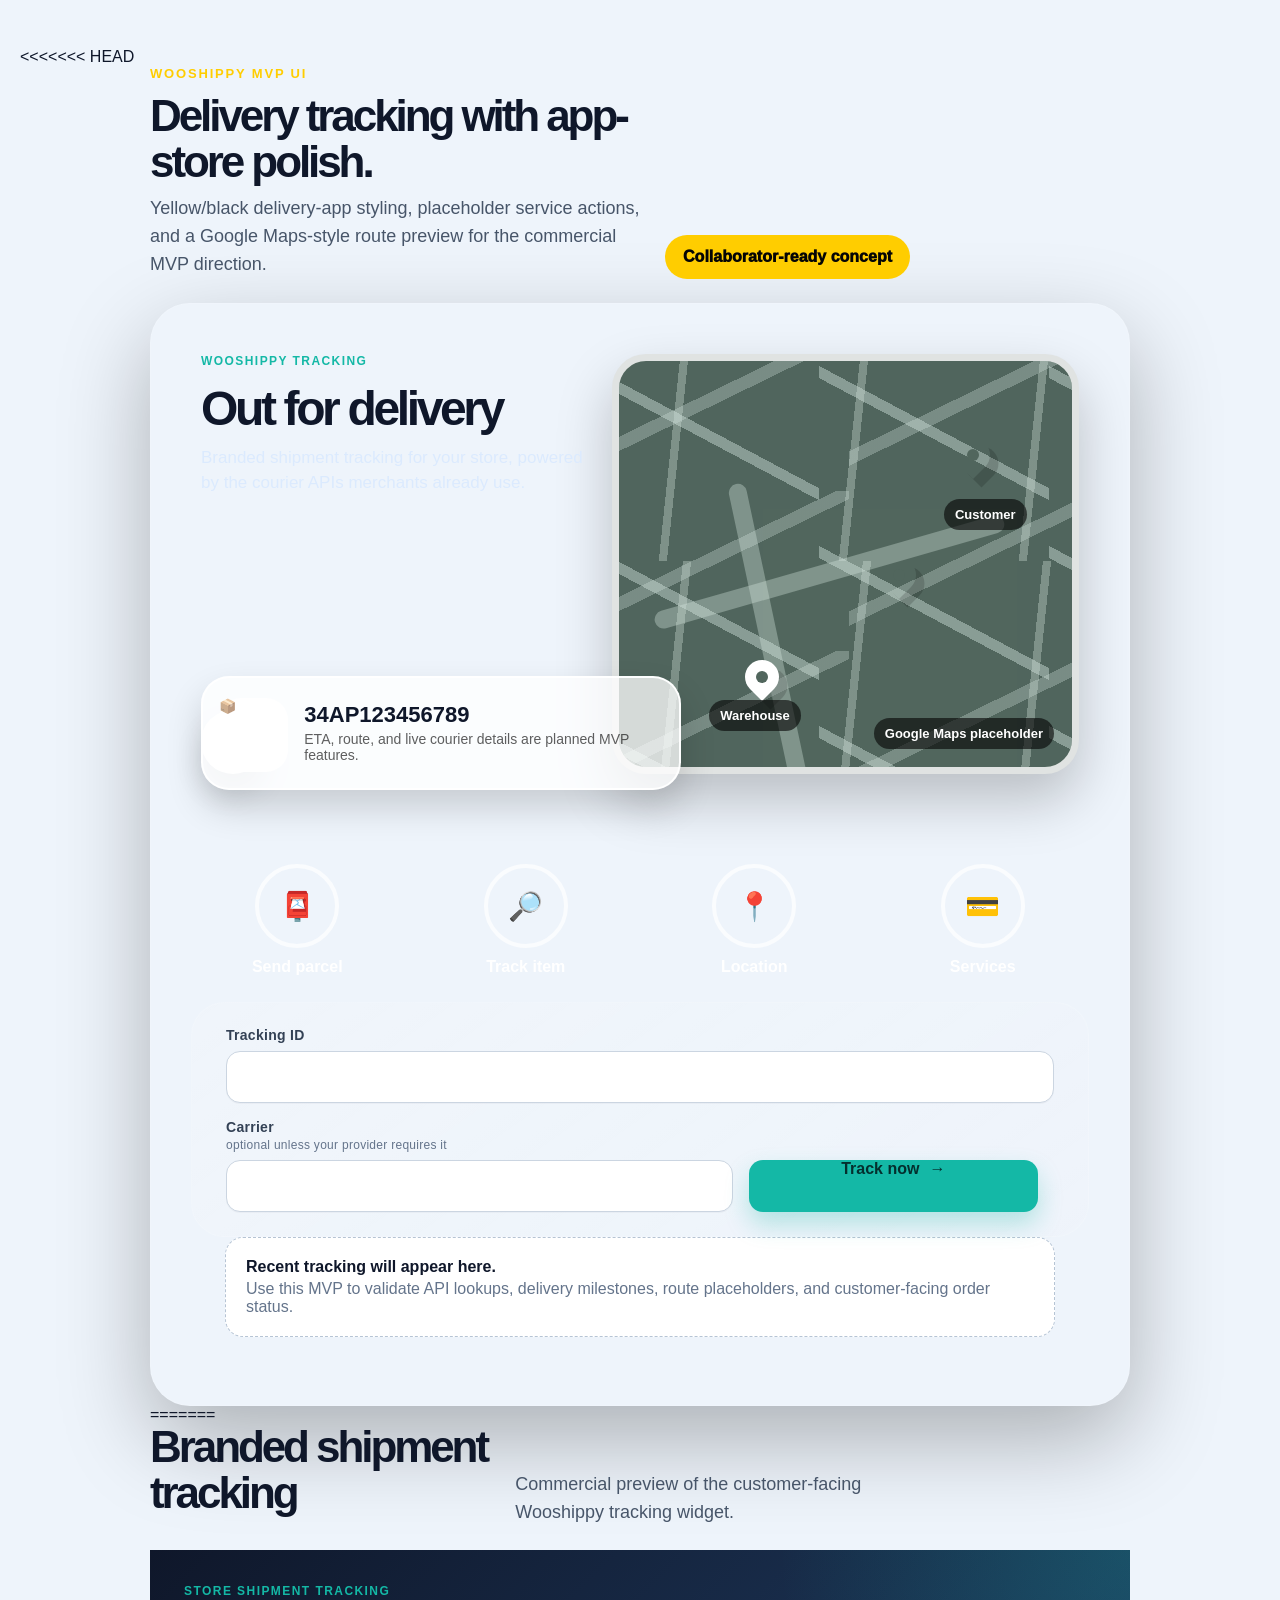
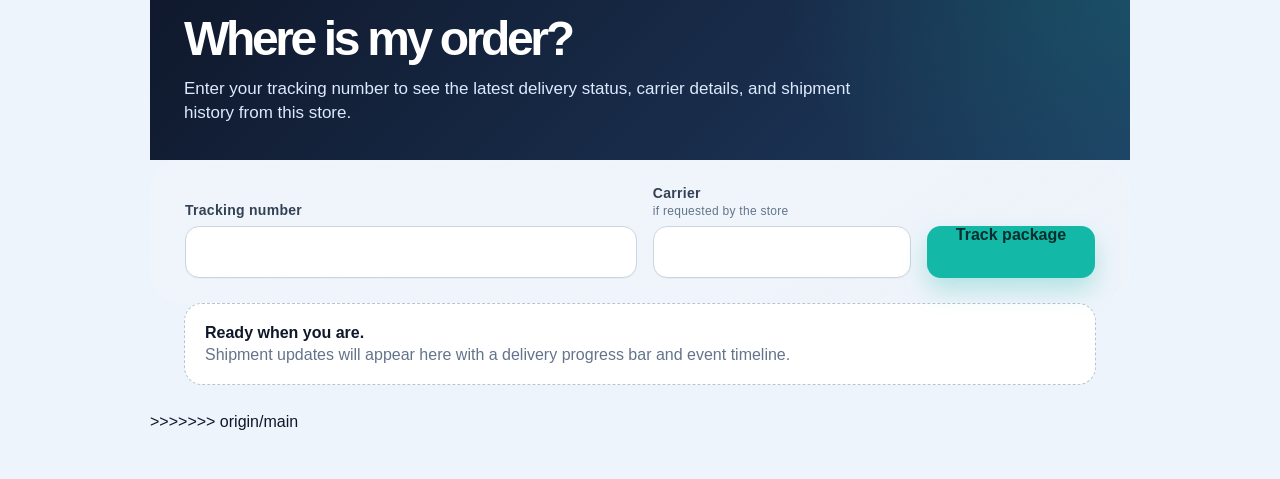
<file: index.html>
<!doctype html>
<html lang="en">
<head>
  <meta charset="utf-8">
  <meta name="viewport" content="width=device-width, initial-scale=1">
  <meta http-equiv="refresh" content="0; url=preview/">
  <title>Wooshippy Preview</title>
</head>
<body>
  <p><a href="preview/">Open the Wooshippy tracking preview</a></p>
</body>
</html>
</file>
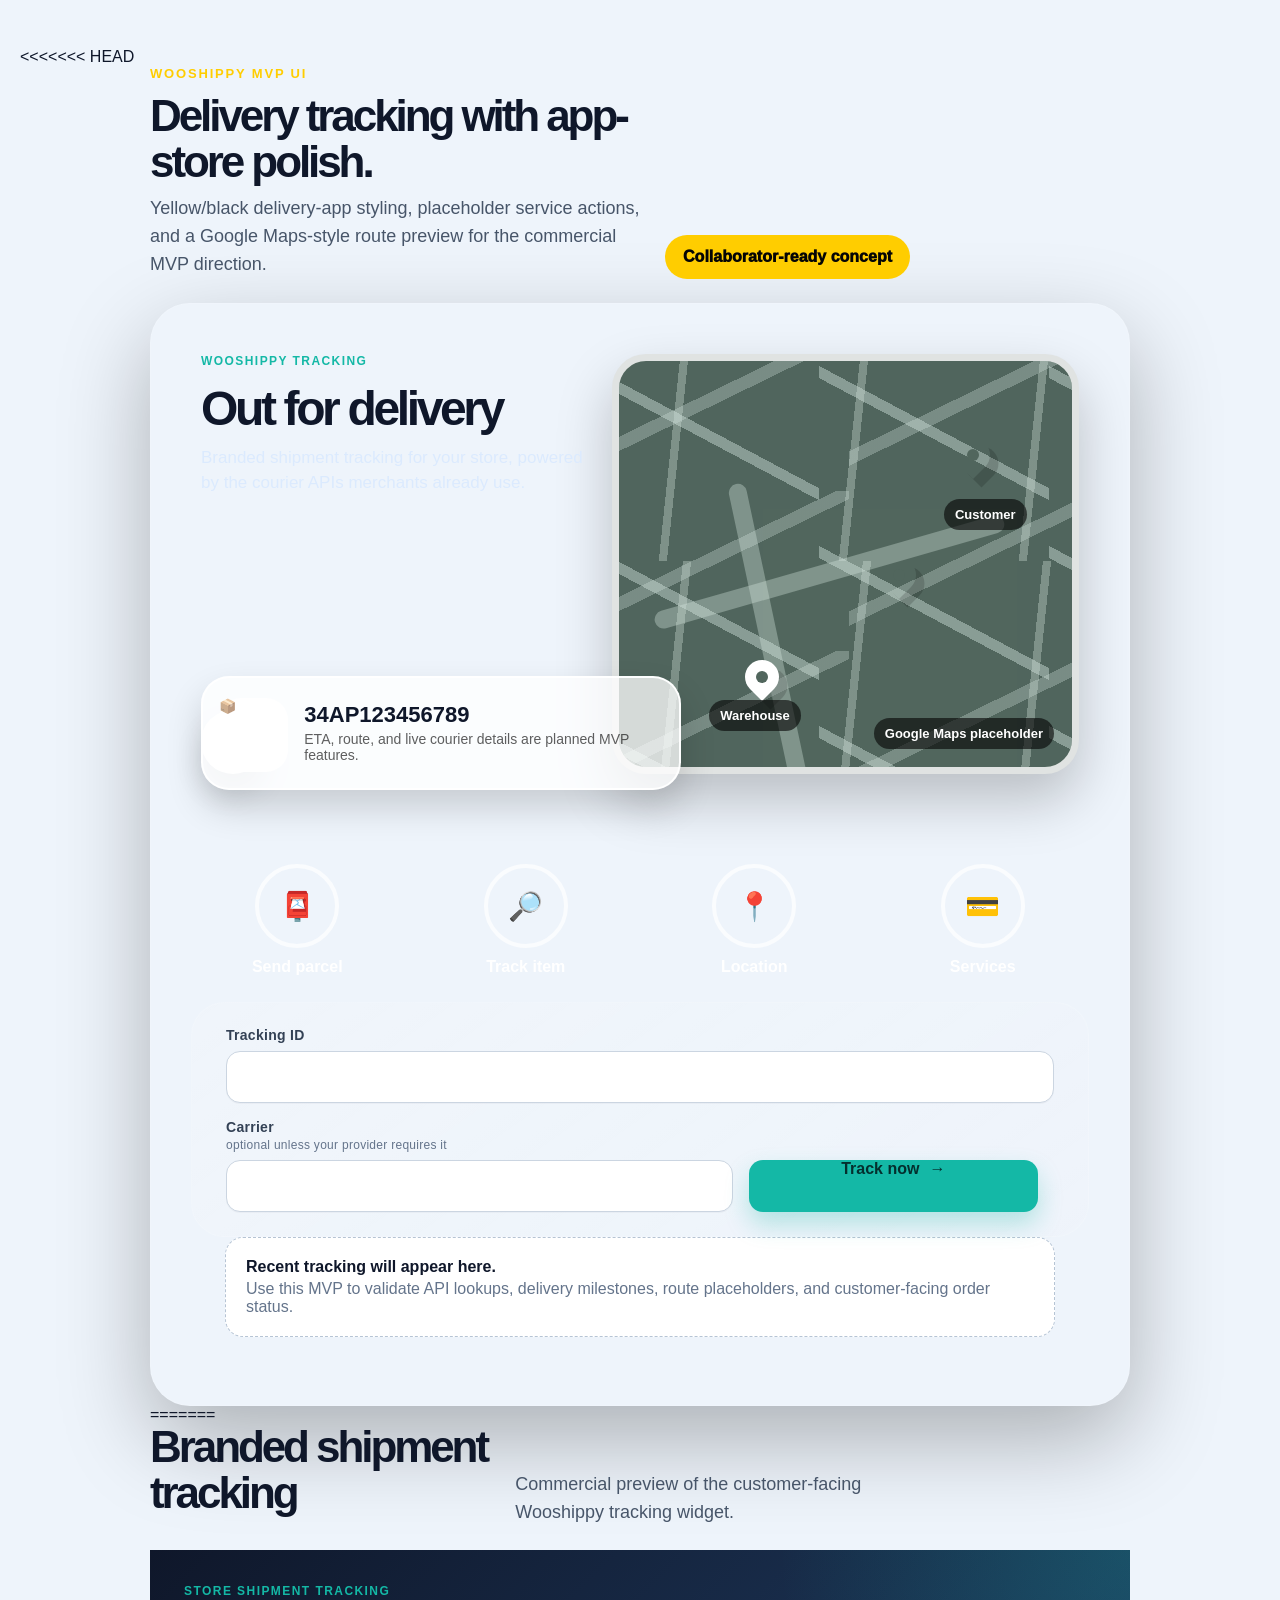
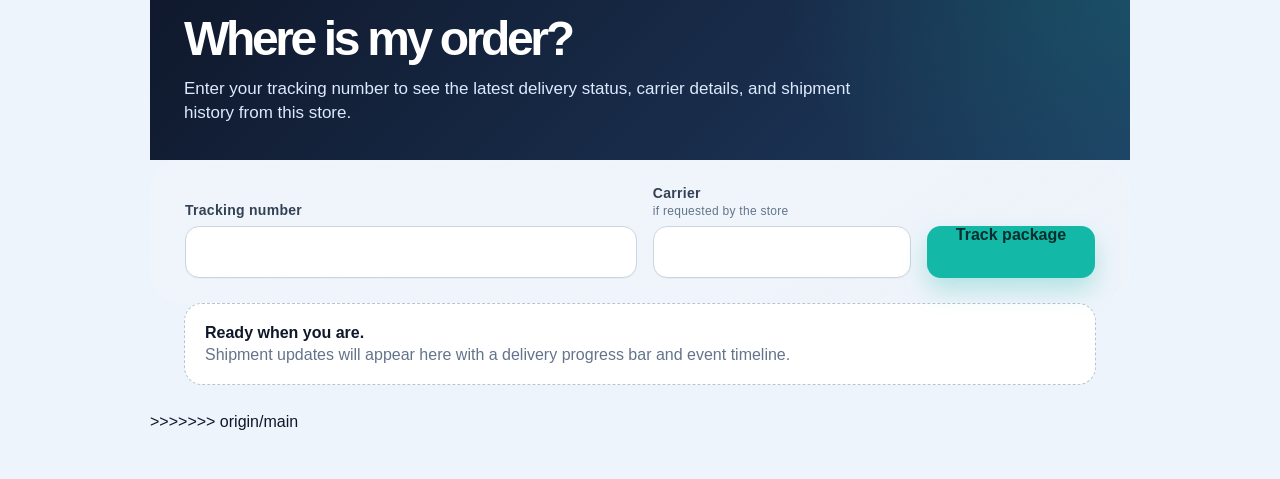
<file: preview/index.html>
<!doctype html>
<html lang="en">
<head>
  <meta charset="utf-8">
  <meta name="viewport" content="width=device-width, initial-scale=1">
  <title>Wooshippy Tracking Preview</title>
  <link rel="stylesheet" href="../public/css/tracking.css">
<<<<<<< HEAD
  <style>
    body { background:#050505; color:#fff; font-family:"Gilroy", Inter, -apple-system, BlinkMacSystemFont, "Segoe UI", sans-serif; margin:0; min-height:100vh; padding:42px 22px; }
    main { margin:0 auto; max-width:1180px; }
    .preview-header { align-items:flex-end; display:flex; gap:24px; justify-content:space-between; margin-bottom:28px; }
    .preview-header__eyebrow { color:#ffcd00; display:block; font-size:13px; font-weight:900; letter-spacing:.14em; margin-bottom:12px; text-transform:uppercase; }
    .preview-header h1 { font-size:clamp(42px,7vw,82px); letter-spacing:-.07em; line-height:.92; margin:0; max-width:800px; }
    .preview-header p { color:#b7b7b7; font-size:19px; line-height:1.55; margin:14px 0 0; max-width:720px; }
    .preview-header__badge { background:#ffcd00; border-radius:999px; color:#050505; flex:0 0 auto; font-weight:950; padding:13px 18px; }
    @media (max-width:760px){ body{padding:24px 12px}.preview-header{display:block}.preview-header__badge{display:inline-block;margin-top:18px} }
  </style>
</head>
<body>
  <main>
    <div class="preview-header">
      <div>
        <span class="preview-header__eyebrow">Wooshippy MVP UI</span>
        <h1>Delivery tracking with app-store polish.</h1>
        <p>Yellow/black delivery-app styling, placeholder service actions, and a Google Maps-style route preview for the commercial MVP direction.</p>
      </div>
      <span class="preview-header__badge">Collaborator-ready concept</span>
    </div>

    <section class="wooshippy-tracking" data-wooshippy-tracking aria-labelledby="wooshippy-tracking-title">
      <div class="wooshippy-app-card">
        <div class="wooshippy-app-card__hero">
          <div class="wooshippy-app-card__topbar">
            <div>
              <span class="wooshippy-tracking__kicker">Wooshippy tracking</span>
              <h2 class="wooshippy-tracking__title" id="wooshippy-tracking-title">Out for delivery</h2>
              <p class="wooshippy-tracking__intro">Branded shipment tracking for your store, powered by the courier APIs merchants already use.</p>
            </div>
            <span class="wooshippy-app-card__bell" aria-hidden="true">↗</span>
          </div>

          <div class="wooshippy-map-preview" aria-label="Google Maps route preview placeholder">
            <div class="wooshippy-map-preview__grid" aria-hidden="true"></div>
            <div class="wooshippy-map-preview__road wooshippy-map-preview__road--one" aria-hidden="true"></div>
            <div class="wooshippy-map-preview__road wooshippy-map-preview__road--two" aria-hidden="true"></div>
            <div class="wooshippy-map-preview__route" aria-hidden="true"></div>
            <span class="wooshippy-map-preview__pin wooshippy-map-preview__pin--start" aria-hidden="true"></span>
            <span class="wooshippy-map-preview__pin wooshippy-map-preview__pin--mid" aria-hidden="true"></span>
            <span class="wooshippy-map-preview__pin wooshippy-map-preview__pin--end" aria-hidden="true"></span>
            <span class="wooshippy-map-preview__label wooshippy-map-preview__label--start">Warehouse</span>
            <span class="wooshippy-map-preview__label wooshippy-map-preview__label--end">Customer</span>
            <span class="wooshippy-map-preview__badge">Google Maps placeholder</span>
          </div>

          <div class="wooshippy-package-strip" aria-hidden="true">
            <span class="wooshippy-package-strip__box">📦</span>
            <div><strong>34AP123456789</strong><span>ETA, route, and live courier details are planned MVP features.</span></div>
          </div>
        </div>

        <div class="wooshippy-app-card__body">
          <div class="wooshippy-feature-row" aria-label="Planned tracking features">
            <span><strong>📮</strong>Send parcel</span>
            <span><strong>🔎</strong>Track item</span>
            <span><strong>📍</strong>Location</span>
            <span><strong>💳</strong>Services</span>
          </div>

          <form class="wooshippy-tracking__form" data-wooshippy-tracking-form>
            <div class="wooshippy-tracking__field wooshippy-tracking__field--full"><label class="wooshippy-tracking__label" for="wooshippy-tracking-number">Tracking ID</label><input class="wooshippy-tracking__input" type="text" id="wooshippy-tracking-number" name="tracking_number" value="34AP123456789" required></div>
            <div class="wooshippy-tracking__field"><label class="wooshippy-tracking__label" for="wooshippy-carrier">Carrier<span>optional unless your provider requires it</span></label><input class="wooshippy-tracking__input" type="text" id="wooshippy-carrier" name="carrier" value="Canada Post"></div>
            <button class="wooshippy-tracking__button" type="submit" data-wooshippy-submit>Track now <span aria-hidden="true">→</span></button>
          </form>

          <div class="wooshippy-tracking__state wooshippy-tracking__state--empty" data-wooshippy-empty><strong>Recent tracking will appear here.</strong><span>Use this MVP to validate API lookups, delivery milestones, route placeholders, and customer-facing order status.</span></div>
          <div class="wooshippy-tracking__message" data-wooshippy-tracking-message role="status" aria-live="polite" hidden></div>
        </div>

        <div class="wooshippy-tracking__result" data-wooshippy-tracking-result hidden></div>
      </div>
=======
  <style>body{background:#eef4fb;color:#0f172a;font-family:-apple-system,BlinkMacSystemFont,"Segoe UI",sans-serif;margin:0;padding:48px 20px}main{margin:0 auto;max-width:980px}.preview-header{margin-bottom:24px;max-width:760px}.preview-header h1{font-size:44px;line-height:1.05;margin:0 0 10px}.preview-header p{color:#475569;font-size:18px;margin:0}</style>
</head>
<body>
  <main>
    <div class="preview-header"><h1>Branded shipment tracking</h1><p>Commercial preview of the customer-facing Wooshippy tracking widget.</p></div>
    <section class="wooshippy-tracking" data-wooshippy-tracking aria-labelledby="wooshippy-tracking-title">
      <div class="wooshippy-tracking__hero"><span class="wooshippy-tracking__kicker">Store shipment tracking</span><h2 class="wooshippy-tracking__title" id="wooshippy-tracking-title">Where is my order?</h2><p class="wooshippy-tracking__intro">Enter your tracking number to see the latest delivery status, carrier details, and shipment history from this store.</p></div>
      <form class="wooshippy-tracking__form" data-wooshippy-tracking-form>
        <div class="wooshippy-tracking__field wooshippy-tracking__field--grow"><label class="wooshippy-tracking__label" for="wooshippy-tracking-number">Tracking number</label><input class="wooshippy-tracking__input" type="text" id="wooshippy-tracking-number" name="tracking_number" value="WSHIPPY12345" required></div>
        <div class="wooshippy-tracking__field"><label class="wooshippy-tracking__label" for="wooshippy-carrier">Carrier<span>if requested by the store</span></label><input class="wooshippy-tracking__input" type="text" id="wooshippy-carrier" name="carrier" value="Canada Post"></div>
        <button class="wooshippy-tracking__button" type="submit" data-wooshippy-submit>Track package</button>
      </form>
      <div class="wooshippy-tracking__state wooshippy-tracking__state--empty" data-wooshippy-empty><strong>Ready when you are.</strong><span>Shipment updates will appear here with a delivery progress bar and event timeline.</span></div>
      <div class="wooshippy-tracking__message" data-wooshippy-tracking-message role="status" aria-live="polite" hidden></div>
      <div class="wooshippy-tracking__result" data-wooshippy-tracking-result hidden></div>
>>>>>>> origin/main
    </section>
  </main>
  <script>
<<<<<<< HEAD
    window.wooshippyTracking = { endpoint:"/mock-track", nonce:"preview", messages:{ missingTrackingNumber:"Enter a tracking number.", requestFailed:"Tracking lookup failed. Please try again.", loading:"Loading tracking details..." } };
    var nativeFetch = window.fetch.bind(window);
    window.fetch = function (url, options) {
      if (String(url).indexOf("/mock-track") !== -1) {
        return new Promise(function (resolve) {
          window.setTimeout(function () {
            resolve(new Response(JSON.stringify({ success:true, tracking_number:JSON.parse(options.body).tracking_number, carrier:JSON.parse(options.body).carrier || "Canada Post", status:"Out for delivery", destination:"Toronto, ON", service:"Expedited Parcel", public_url:"https://example.com/tracking/34AP123456789", events:[ { status:"Courier is approaching the destination", datetime:"Jul 6, 2026, 4:15 PM", location:"Toronto, ON", carrier:"Canada Post" }, { status:"Package departed sorting facility", datetime:"Jul 6, 2026, 2:40 PM", location:"Mississauga, ON", carrier:"Canada Post" }, { status:"Shipping label created", datetime:"Jul 5, 2026, 6:22 PM", location:"Merchant warehouse", carrier:"Wooshippy" } ] }), { status:200, headers:{ "Content-Type":"application/json" } }));
          }, 450);
        });
      }
      return nativeFetch(url, options);
    };
=======
    window.wooshippyTracking = {endpoint:"/mock-track", nonce:"preview", messages:{missingTrackingNumber:"Enter a tracking number.", requestFailed:"Tracking lookup failed. Please try again.", loading:"Loading tracking details..."}};
    var nativeFetch = window.fetch.bind(window); window.fetch = function(url, options){ if(String(url).indexOf("/mock-track")!==-1){ return new Promise(function(resolve){ window.setTimeout(function(){ resolve(new Response(JSON.stringify({success:true,tracking_number:JSON.parse(options.body).tracking_number,carrier:JSON.parse(options.body).carrier||"Canada Post",status:"In transit",destination:"Toronto, ON",service:"Expedited Parcel",public_url:"https://example.com/tracking/WSHIPPY12345",events:[{status:"Package departed sorting facility",datetime:"Jul 5, 2026, 2:40 PM",location:"Mississauga, ON",carrier:"Canada Post"},{status:"Package processed",datetime:"Jul 5, 2026, 9:15 AM",location:"Toronto, ON",carrier:"Canada Post"},{status:"Shipping label created",datetime:"Jul 4, 2026, 6:22 PM",location:"Merchant warehouse",carrier:"Wooshippy"}]}),{status:200,headers:{"Content-Type":"application/json"}}));},450);});} return nativeFetch(url, options);};
>>>>>>> origin/main
  </script>
  <script src="../public/js/tracking.js"></script>
</body>
</html>
</file>
<file: public/css/tracking.css>
<<<<<<< HEAD
.wooshippy-tracking {
  --wooshippy-yellow: #ffcd00;
  --wooshippy-yellow-soft: #ffe57a;
  --wooshippy-black: #050505;
  --wooshippy-panel: #141414;
  --wooshippy-panel-soft: #242424;
  --wooshippy-text: #ffffff;
  --wooshippy-muted: #b7b7b7;
  --wooshippy-lilac: #b4b1ff;
  --wooshippy-pink: #f4c6c3;
  --wooshippy-cream: #f5e2c4;
  --wooshippy-blue: #c4ddf5;
  color: var(--wooshippy-text);
  font-family: "Gilroy", Inter, ui-sans-serif, system-ui, -apple-system, BlinkMacSystemFont, "Segoe UI", sans-serif;
  max-width: 1180px;
}

.wooshippy-tracking * {
  box-sizing: border-box;
}

.wooshippy-app-card {
  background: var(--wooshippy-black);
  border: 1px solid rgba(255, 255, 255, 0.12);
  border-radius: 40px;
  box-shadow: 0 34px 90px rgba(0, 0, 0, 0.28);
  overflow: hidden;
}

.wooshippy-app-card__hero {
  background:
    radial-gradient(circle at 88% 20%, rgba(255, 255, 255, 0.28), transparent 20%),
    linear-gradient(135deg, var(--wooshippy-yellow) 0%, #ffd51f 55%, #ffc400 100%);
  border-radius: 0 0 38px 38px;
  color: var(--wooshippy-black);
  display: grid;
  gap: 28px;
  grid-template-columns: minmax(280px, 0.9fr) minmax(360px, 1.1fr);
  min-height: 520px;
  padding: clamp(24px, 5vw, 50px);
  position: relative;
}

.wooshippy-app-card__topbar {
  align-content: space-between;
  display: grid;
  gap: 28px;
  min-height: 100%;
  position: relative;
  z-index: 2;
}

.wooshippy-app-card__bell {
  align-items: center;
  background: #ffffff;
  border-radius: 999px;
  box-shadow: 0 18px 30px rgba(0, 0, 0, 0.12);
  display: inline-flex;
  font-size: 22px;
  font-weight: 900;
  height: 64px;
  justify-content: center;
  justify-self: start;
  width: 64px;
}

.wooshippy-tracking__kicker {
  display: block;
  font-size: 13px;
  font-weight: 900;
  letter-spacing: 0.14em;
  margin-bottom: 16px;
  text-transform: uppercase;
}

.wooshippy-tracking__title {
  color: inherit;
  font-size: clamp(44px, 7vw, 82px);
  letter-spacing: -0.07em;
  line-height: 0.88;
  margin: 0 0 18px;
  max-width: 520px;
}

.wooshippy-tracking__intro {
  color: rgba(5, 5, 5, 0.7);
  font-size: 20px;
  line-height: 1.45;
  margin: 0;
  max-width: 480px;
}

.wooshippy-map-preview {
  background: #51665d;
  border: 7px solid rgba(255, 255, 255, 0.82);
  border-radius: 34px;
  box-shadow: 0 26px 55px rgba(0, 0, 0, 0.22);
  min-height: 390px;
  overflow: hidden;
  position: relative;
}

.wooshippy-map-preview__grid {
  background-image:
    linear-gradient(28deg, transparent 0 44%, rgba(214, 231, 224, 0.45) 44% 48%, transparent 48% 100%),
    linear-gradient(96deg, transparent 0 46%, rgba(214, 231, 224, 0.36) 46% 50%, transparent 50% 100%),
    linear-gradient(154deg, transparent 0 42%, rgba(214, 231, 224, 0.32) 42% 47%, transparent 47% 100%);
  background-size: 230px 180px, 180px 230px, 260px 160px;
  inset: -30px;
  opacity: 0.95;
  position: absolute;
}

.wooshippy-map-preview__road {
  background: rgba(214, 231, 224, 0.35);
  border-radius: 999px;
  height: 18px;
  position: absolute;
  transform-origin: left center;
  width: 80%;
}

.wooshippy-map-preview__road--one {
  left: 8%;
  top: 62%;
  transform: rotate(-16deg);
}

.wooshippy-map-preview__road--two {
  left: 26%;
  top: 28%;
  transform: rotate(78deg);
}

.wooshippy-map-preview__route {
  border: 9px solid var(--wooshippy-yellow);
  border-left: 0;
  border-radius: 0 0 95px 0;
  bottom: 16%;
  height: 44%;
  left: 40%;
  position: absolute;
  transform: rotate(-18deg);
  width: 38%;
}

.wooshippy-map-preview__pin {
  background: #ffffff;
  border-radius: 999px 999px 999px 0;
  box-shadow: 0 12px 0 rgba(0, 0, 0, 0.16);
  display: block;
  height: 34px;
  position: absolute;
  transform: rotate(-45deg);
  width: 34px;
  z-index: 2;
}

.wooshippy-map-preview__pin::after {
  background: #51665d;
  border-radius: 999px;
  content: "";
  height: 12px;
  left: 11px;
  position: absolute;
  top: 11px;
  width: 12px;
}

.wooshippy-map-preview__pin--start {
  bottom: 18%;
  left: 28%;
}

.wooshippy-map-preview__pin--mid {
  background: var(--wooshippy-yellow);
  bottom: 43%;
  left: 58%;
}

.wooshippy-map-preview__pin--end {
  background: var(--wooshippy-yellow);
  right: 18%;
  top: 19%;
}

.wooshippy-map-preview__label,
.wooshippy-map-preview__badge {
  background: rgba(5, 5, 5, 0.62);
  border-radius: 999px;
  color: #ffffff;
  font-size: 13px;
  font-weight: 800;
  padding: 8px 11px;
  position: absolute;
  z-index: 3;
}

.wooshippy-map-preview__label--start {
  bottom: 9%;
  left: 20%;
}

.wooshippy-map-preview__label--end {
  right: 10%;
  top: 34%;
}

.wooshippy-map-preview__badge {
  bottom: 18px;
  right: 18px;
}

.wooshippy-package-strip {
  align-items: center;
  background: rgba(255, 255, 255, 0.76);
  border: 2px solid rgba(255, 255, 255, 0.96);
  border-radius: 28px;
  bottom: 34px;
  box-shadow: 0 18px 35px rgba(0, 0, 0, 0.16);
  color: var(--wooshippy-black);
  display: flex;
  gap: 16px;
  left: clamp(24px, 5vw, 50px);
  max-width: 480px;
  padding: 16px;
  position: absolute;
  z-index: 4;
}

.wooshippy-package-strip__box {
  align-items: center;
  background: #ffffff;
  border: 3px solid var(--wooshippy-yellow);
  border-radius: 22px;
  display: inline-flex;
  font-size: 34px;
  height: 74px;
  justify-content: center;
  width: 74px;
}

.wooshippy-package-strip strong,
.wooshippy-package-strip span {
  display: block;
}

.wooshippy-package-strip strong {
  font-size: 22px;
  line-height: 1.1;
}

.wooshippy-package-strip span {
  color: rgba(5, 5, 5, 0.64);
  font-size: 14px;
  margin-top: 4px;
}

.wooshippy-app-card__body {
  padding: clamp(22px, 4vw, 40px);
}

.wooshippy-feature-row {
  display: grid;
  gap: 16px;
  grid-template-columns: repeat(4, 1fr);
  margin-bottom: 26px;
}

.wooshippy-feature-row span {
  align-items: center;
  color: #ffffff;
  display: grid;
  font-weight: 800;
  gap: 10px;
  justify-items: center;
  text-align: center;
}

.wooshippy-feature-row strong {
  align-items: center;
  background: var(--wooshippy-pink);
  border: 4px solid rgba(255, 255, 255, 0.74);
  border-radius: 999px;
  color: var(--wooshippy-black);
  display: inline-flex;
  font-size: 28px;
  height: 84px;
  justify-content: center;
  width: 84px;
}

.wooshippy-feature-row span:nth-child(2) strong {
  background: var(--wooshippy-lilac);
}

.wooshippy-feature-row span:nth-child(3) strong {
  background: var(--wooshippy-cream);
}

.wooshippy-feature-row span:nth-child(4) strong {
  background: var(--wooshippy-blue);
}

.wooshippy-tracking__form {
  background: linear-gradient(145deg, rgba(255, 255, 255, 0.14), rgba(255, 255, 255, 0.06));
  border: 1px solid rgba(255, 255, 255, 0.12);
  border-radius: 34px;
  display: grid;
  gap: 18px;
  grid-template-columns: minmax(0, 1fr) auto;
  padding: 22px;
}

.wooshippy-tracking__field--full {
  grid-column: 1 / -1;
}

.wooshippy-tracking__label {
  color: #ffffff;
  display: block;
  font-size: 14px;
  font-weight: 900;
  letter-spacing: 0.02em;
  margin: 0 0 9px;
}

.wooshippy-tracking__label span {
  color: var(--wooshippy-muted);
  display: block;
  font-size: 12px;
  font-weight: 600;
  margin-top: 3px;
}

.wooshippy-tracking__input {
  background: var(--wooshippy-panel);
  border: 1px solid rgba(255, 255, 255, 0.14);
  border-radius: 22px;
  color: #ffffff;
  font-size: 18px;
  min-height: 62px;
  padding: 16px 18px;
  width: 100%;
}

.wooshippy-tracking__input::placeholder {
  color: #777777;
}

.wooshippy-tracking__input:focus {
  border-color: var(--wooshippy-yellow);
  box-shadow: 0 0 0 5px rgba(255, 205, 0, 0.18);
  outline: 0;
}

.wooshippy-tracking__button {
  align-self: end;
  background: var(--wooshippy-lilac);
  border: 0;
  border-radius: 22px;
  color: var(--wooshippy-black);
  cursor: pointer;
  display: inline-flex;
  font-size: 17px;
  font-weight: 950;
  gap: 10px;
  justify-content: center;
  min-height: 62px;
  min-width: 168px;
  padding: 0 24px;
  transition: transform 0.18s ease, box-shadow 0.18s ease;
}

.wooshippy-tracking__button:hover,
.wooshippy-tracking__button:focus-visible {
  box-shadow: 0 18px 34px rgba(180, 177, 255, 0.32);
  transform: translateY(-1px);
}

.wooshippy-tracking__button:disabled {
  cursor: wait;
  opacity: 0.65;
  transform: none;
}

.wooshippy-tracking__state,
.wooshippy-tracking__message {
  margin-top: 18px;
}

.wooshippy-tracking__state {
  background: rgba(255, 255, 255, 0.1);
  border: 1px dashed rgba(255, 255, 255, 0.22);
  border-radius: 24px;
  color: var(--wooshippy-muted);
  display: grid;
  gap: 4px;
  padding: 18px;
}

.wooshippy-tracking__state strong {
  color: #ffffff;
}

.wooshippy-tracking__message {
  border-radius: 20px;
  font-weight: 850;
  padding: 15px 17px;
}

.wooshippy-tracking__message.is-loading {
  background: rgba(196, 221, 245, 0.18);
  color: #dbeafe;
}

.wooshippy-tracking__message.is-error {
  background: rgba(244, 198, 195, 0.18);
  color: #fecaca;
}

.wooshippy-tracking__result {
  padding: 0 clamp(22px, 4vw, 40px) clamp(22px, 4vw, 40px);
}

.wooshippy-result {
  background: linear-gradient(145deg, #2b2b2b, #171717);
  border: 1px solid rgba(255, 255, 255, 0.12);
  border-radius: 34px;
  box-shadow: 0 20px 42px rgba(0, 0, 0, 0.28);
  padding: clamp(20px, 4vw, 30px);
}

.wooshippy-result__status {
  align-items: flex-start;
  display: flex;
  gap: 18px;
  justify-content: space-between;
}

.wooshippy-result__status h3 {
  color: #ffffff;
  font-size: clamp(30px, 5vw, 44px);
  letter-spacing: -0.055em;
  line-height: 1;
  margin: 7px 0;
}

.wooshippy-result__status p {
  color: var(--wooshippy-muted);
  font-family: ui-monospace, SFMono-Regular, Menlo, Monaco, Consolas, monospace;
  margin: 0;
}

.wooshippy-result__badge {
  border-radius: 999px;
  font-size: 12px;
  font-weight: 950;
  letter-spacing: 0.04em;
  padding: 10px 13px;
  text-transform: uppercase;
  white-space: nowrap;
}

.wooshippy-result--delivered .wooshippy-result__badge {
  background: #dcfce7;
  color: #166534;
}

.wooshippy-result--in_transit .wooshippy-result__badge,
.wooshippy-result--out_for_delivery .wooshippy-result__badge {
  background: var(--wooshippy-yellow);
  color: var(--wooshippy-black);
}

.wooshippy-result--exception .wooshippy-result__badge {
  background: #f4c6c3;
  color: #7f1d1d;
}

.wooshippy-result--unknown .wooshippy-result__badge {
  background: #ffffff;
  color: var(--wooshippy-black);
}

.wooshippy-progress {
  display: grid;
  gap: 10px;
  grid-template-columns: repeat(5, 1fr);
  list-style: none;
  margin: 30px 0;
  padding: 0;
}

.wooshippy-progress li {
  color: var(--wooshippy-muted);
  font-size: 12px;
  font-weight: 850;
  position: relative;
  text-align: center;
}

.wooshippy-progress li::before {
  border-top: 2px dashed rgba(255, 255, 255, 0.34);
  content: "";
  left: -50%;
  position: absolute;
  right: 50%;
  top: 13px;
}

.wooshippy-progress li:first-child::before {
  display: none;
}

.wooshippy-progress span {
  background: #050505;
  border: 3px solid var(--wooshippy-yellow);
  border-radius: 999px;
  display: block;
  height: 28px;
  margin: 0 auto 8px;
  width: 28px;
}

.wooshippy-progress li.is-complete {
  color: #ffffff;
}

.wooshippy-progress li.is-complete span {
  background: var(--wooshippy-yellow);
}

.wooshippy-details {
  display: grid;
  gap: 12px;
  grid-template-columns: repeat(4, 1fr);
  margin: 0 0 24px;
}

.wooshippy-details div {
  background: rgba(255, 255, 255, 0.08);
  border: 1px solid rgba(255, 255, 255, 0.1);
  border-radius: 20px;
  padding: 15px;
}

.wooshippy-details dt {
  color: var(--wooshippy-muted);
  font-size: 12px;
  font-weight: 900;
  text-transform: uppercase;
}

.wooshippy-details dd {
  color: #ffffff;
  font-weight: 850;
  margin: 4px 0 0;
}

.wooshippy-result__link {
  color: var(--wooshippy-yellow);
  font-weight: 900;
}

.wooshippy-timeline {
  border-top: 1px solid rgba(255, 255, 255, 0.12);
  margin-top: 24px;
  padding-top: 22px;
}

.wooshippy-timeline h4 {
  color: #ffffff;
  font-size: 22px;
  letter-spacing: -0.03em;
  margin: 0 0 18px;
}

.wooshippy-timeline__events {
  list-style: none;
  margin: 0;
  padding: 0;
}

.wooshippy-timeline__events li {
  display: grid;
  gap: 14px;
  grid-template-columns: 18px 1fr;
  margin-bottom: 18px;
}

.wooshippy-timeline__dot {
  background: var(--wooshippy-lilac);
  border: 4px solid rgba(255, 255, 255, 0.16);
  border-radius: 999px;
  height: 18px;
  margin-top: 3px;
  width: 18px;
}

.wooshippy-timeline strong,
.wooshippy-timeline time,
.wooshippy-timeline small {
  display: block;
}

.wooshippy-timeline time,
.wooshippy-timeline small,
.wooshippy-timeline__empty {
  color: var(--wooshippy-muted);
}

@media (max-width: 900px) {
  .wooshippy-app-card {
    border-radius: 30px;
  }

  .wooshippy-app-card__hero,
  .wooshippy-tracking__form,
  .wooshippy-details,
  .wooshippy-progress {
    grid-template-columns: 1fr;
  }

  .wooshippy-app-card__hero {
    min-height: auto;
  }

  .wooshippy-package-strip {
    margin-top: 18px;
    position: static;
  }

  .wooshippy-feature-row {
    grid-template-columns: repeat(2, 1fr);
  }

  .wooshippy-tracking__button {
    width: 100%;
  }

  .wooshippy-progress li {
    text-align: left;
  }

  .wooshippy-progress li::before {
    display: none;
  }

  .wooshippy-progress span {
    display: inline-block;
    margin: 0 10px 0 0;
    vertical-align: middle;
  }

  .wooshippy-result__status {
    display: block;
  }

  .wooshippy-result__badge {
    display: inline-block;
    margin-top: 14px;
  }
}

@media (max-width: 560px) {
  .wooshippy-app-card__hero,
  .wooshippy-app-card__body {
    padding: 22px;
  }

  .wooshippy-tracking__title {
    font-size: 46px;
  }

  .wooshippy-map-preview {
    min-height: 300px;
  }

  .wooshippy-feature-row strong {
    height: 68px;
    width: 68px;
  }
}
=======
.wooshippy-tracking{background:linear-gradient(135deg,#f8fbff 0%,#fff 54%,#eefdf8 100%);border:1px solid #dbe7f3;border-radius:28px;box-shadow:0 24px 70px rgba(15,23,42,.12);color:#0f172a;max-width:980px;overflow:hidden;padding:0}.wooshippy-tracking *{box-sizing:border-box}.wooshippy-tracking__hero{background:radial-gradient(circle at top right,rgba(20,184,166,.22),transparent 35%),linear-gradient(135deg,#0f172a,#1e3a5f);color:#fff;padding:34px}.wooshippy-tracking__kicker{color:#14b8a6;display:block;font-size:12px;font-weight:800;letter-spacing:.12em;text-transform:uppercase}.wooshippy-tracking__title{color:inherit;font-size:clamp(30px,5vw,48px);line-height:1.05;margin:8px 0 12px}.wooshippy-tracking__intro{color:#dbeafe;font-size:17px;margin:0;max-width:680px}.wooshippy-tracking__form{align-items:end;display:grid;gap:16px;grid-template-columns:minmax(220px,1.4fr) minmax(180px,.8fr) auto;padding:24px 34px}.wooshippy-tracking__label{color:#334155;display:block;font-size:14px;font-weight:800;margin:0 0 8px}.wooshippy-tracking__label span{color:#64748b;display:block;font-size:12px;font-weight:500}.wooshippy-tracking__input{background:#fff;border:1px solid #cbd5e1;border-radius:14px;box-shadow:0 1px 0 rgba(15,23,42,.03);font-size:16px;min-height:52px;padding:13px 15px;width:100%}.wooshippy-tracking__input:focus{border-color:#14b8a6;box-shadow:0 0 0 4px rgba(20,184,166,.18);outline:0}.wooshippy-tracking__button{background:#14b8a6;border:0;border-radius:14px;box-shadow:0 12px 25px rgba(20,184,166,.28);color:#042f2e;cursor:pointer;font-size:16px;font-weight:900;min-height:52px;padding:0 22px}.wooshippy-tracking__button:hover,.wooshippy-tracking__button:focus{background:#2dd4bf}.wooshippy-tracking__button:disabled{cursor:wait;opacity:.65}.wooshippy-tracking__state,.wooshippy-tracking__message{margin:0 34px 28px}.wooshippy-tracking__state{background:#fff;border:1px dashed #b6c4d4;border-radius:18px;color:#64748b;padding:20px}.wooshippy-tracking__state strong{color:#0f172a;display:block}.wooshippy-tracking__message{border-radius:14px;font-weight:700;padding:14px 16px}.wooshippy-tracking__message.is-loading{background:#eff6ff;color:#1d4ed8}.wooshippy-tracking__message.is-error{background:#fff1f2;color:#be123c}.wooshippy-tracking__result{padding:0 34px 34px}.wooshippy-result{background:#fff;border:1px solid #e2e8f0;border-radius:24px;box-shadow:0 16px 35px rgba(15,23,42,.08);padding:24px}.wooshippy-result__status{align-items:start;display:flex;gap:16px;justify-content:space-between}.wooshippy-result__status h3{font-size:32px;line-height:1.1;margin:6px 0}.wooshippy-result__status p{color:#64748b;font-family:ui-monospace,SFMono-Regular,Menlo,monospace;margin:0}.wooshippy-result__badge{border-radius:999px;font-size:13px;font-weight:900;padding:8px 12px;text-transform:uppercase}.wooshippy-result--delivered .wooshippy-result__badge{background:#dcfce7;color:#166534}.wooshippy-result--in_transit .wooshippy-result__badge,.wooshippy-result--out_for_delivery .wooshippy-result__badge{background:#dbeafe;color:#1d4ed8}.wooshippy-result--exception .wooshippy-result__badge{background:#ffe4e6;color:#be123c}.wooshippy-result--unknown .wooshippy-result__badge{background:#f1f5f9;color:#475569}.wooshippy-progress{counter-reset:step;display:grid;gap:10px;grid-template-columns:repeat(5,1fr);list-style:none;margin:28px 0;padding:0}.wooshippy-progress li{color:#64748b;font-size:12px;font-weight:800;position:relative;text-align:center}.wooshippy-progress li:before{background:#dbe4ee;content:"";height:3px;left:-50%;position:absolute;right:50%;top:13px}.wooshippy-progress li:first-child:before{display:none}.wooshippy-progress span{background:#e2e8f0;border:4px solid #fff;border-radius:999px;box-shadow:0 0 0 1px #cbd5e1;display:block;height:28px;margin:0 auto 8px;width:28px}.wooshippy-progress li.is-complete{color:#0f766e}.wooshippy-progress li.is-complete span,.wooshippy-progress li.is-complete:before{background:#14b8a6}.wooshippy-details{display:grid;gap:12px;grid-template-columns:repeat(4,1fr);margin:0 0 24px}.wooshippy-details div{background:#f8fafc;border:1px solid #edf2f7;border-radius:16px;padding:14px}.wooshippy-details dt{color:#64748b;font-size:12px;font-weight:800;text-transform:uppercase}.wooshippy-details dd{color:#0f172a;font-weight:800;margin:4px 0 0}.wooshippy-result__link{color:#0f766e;font-weight:800}.wooshippy-timeline{border-top:1px solid #e2e8f0;margin-top:24px;padding-top:22px}.wooshippy-timeline h4{font-size:20px;margin:0 0 18px}.wooshippy-timeline__events{list-style:none;margin:0;padding:0 0 0 8px}.wooshippy-timeline__events li{display:grid;gap:14px;grid-template-columns:18px 1fr;margin-bottom:18px}.wooshippy-timeline__dot{background:#14b8a6;border:4px solid #ccfbf1;border-radius:999px;height:18px;margin-top:3px;width:18px}.wooshippy-timeline strong,.wooshippy-timeline time,.wooshippy-timeline small{display:block}.wooshippy-timeline time,.wooshippy-timeline small,.wooshippy-timeline__empty{color:#64748b}@media (max-width:760px){.wooshippy-tracking__hero,.wooshippy-tracking__form,.wooshippy-tracking__result{padding-left:20px;padding-right:20px}.wooshippy-tracking__form,.wooshippy-details,.wooshippy-progress{grid-template-columns:1fr}.wooshippy-tracking__button{width:100%}.wooshippy-progress li{text-align:left}.wooshippy-progress span{display:inline-block;margin:0 10px 0 0;vertical-align:middle}.wooshippy-progress li:before{display:none}.wooshippy-result__status{display:block}.wooshippy-result__badge{display:inline-block;margin-top:14px}.wooshippy-tracking__state,.wooshippy-tracking__message{margin-left:20px;margin-right:20px}}
>>>>>>> origin/main
</file>
